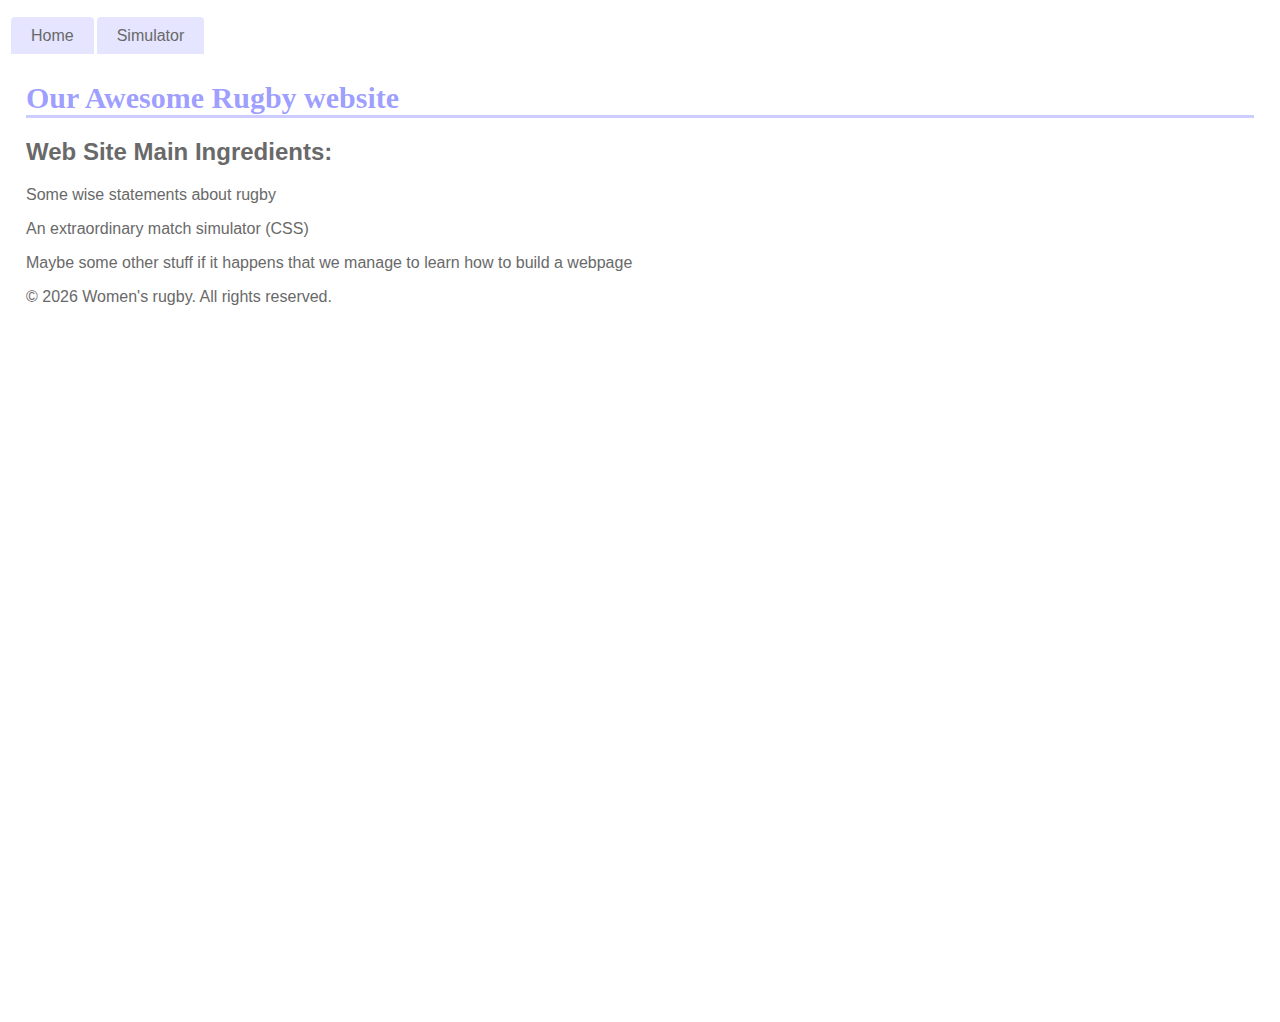
<file: main.html>
<!DOCTYPE html>
<html>

<head>
	<title>Our Awesome Rugby website</title>
	<link href="site.css" rel="stylesheet">
</head>

<body>
	<nav id="nav01"></nav>

	<div id="main">

	<h1>Our Awesome Rugby website </h1>
	<h2>Web Site Main Ingredients:</h2>


	<p>Some wise statements about rugby</p>
	<p>An extraordinary match simulator (CSS)</p>
	<p>Maybe some other stuff if it happens that we manage to learn how to build a webpage</p>
	<footer id="foot01"></footer>

	</div>

	<script src="script.js"></script>

</body>
</html>
</file>
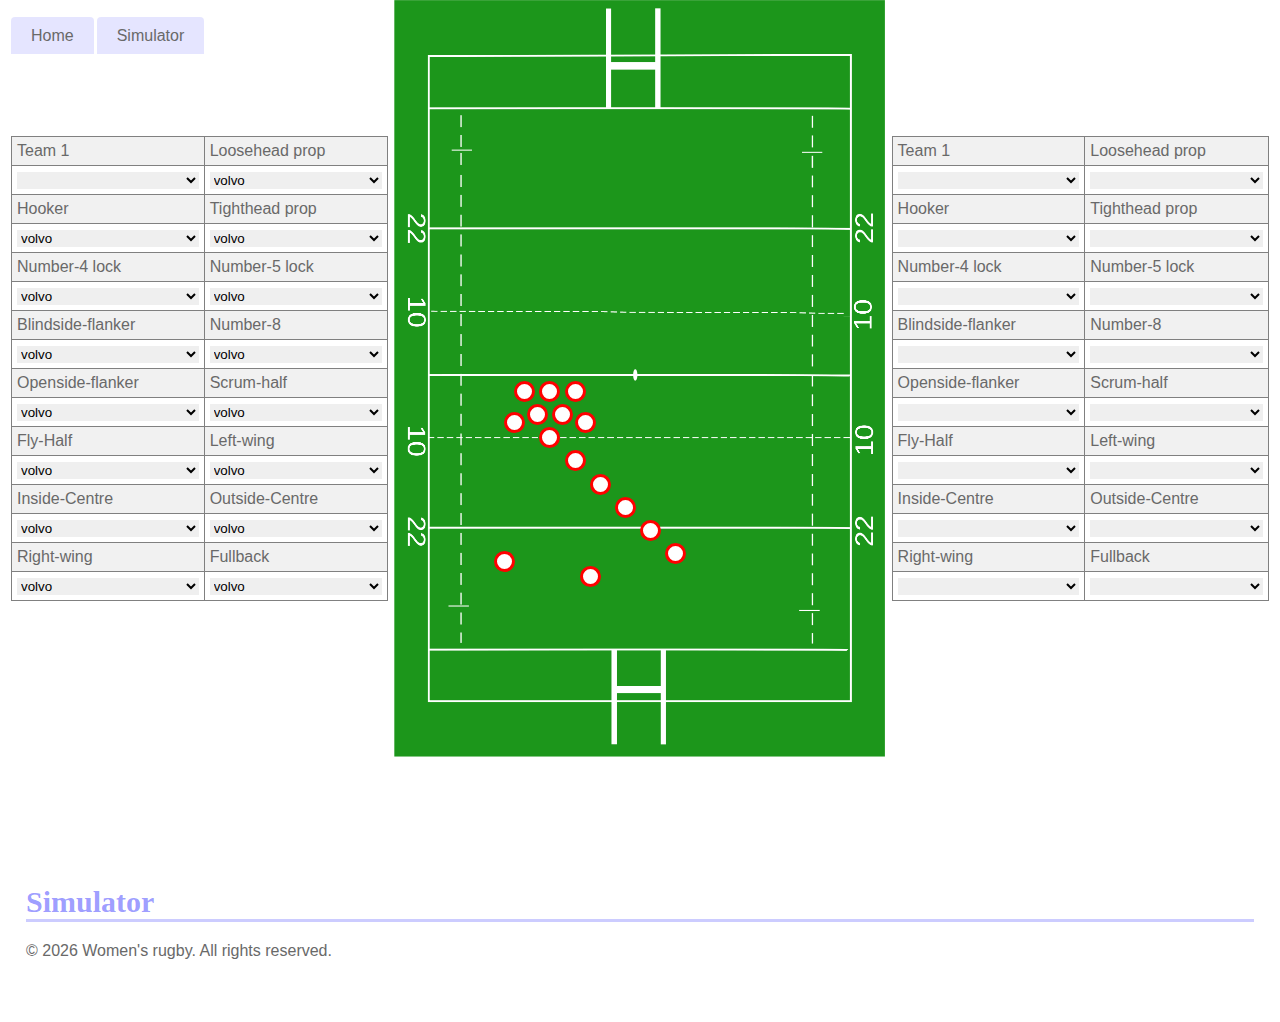
<file: simulator.html>
<!DOCTYPE html>
<html>

<head>
<script src="https://ajax.googleapis.com/ajax/libs/jquery/1.12.0/jquery.min.js"></script>
<script type="text/javascript">
var player_pos = ["Loosehead-prop","Hooker","Tighthead-prop","Number-4-lock",
			  "Number-5-lock","Blindside-flanker","Number-8","Openside-flanker",
			  "Scrum-half","Fly-Half","Left-wing","Inside-Centre","Outside-Centre",
		  	  "Right-wing","Fullback"];

var langArray = ["volvo","saab","empty"];

$(document).ready(function() {

    
       
	
	$(player_pos).each(function( index,value_node ) {  

		if($("#" + value_node + "_team_1").val() == "empty" ){$("#" + value_node + "_team_1_img").hide();}  

        	$("#" + value_node + "_team_1").on("change" , function() {

            	 	if( this.value != "empty"){

                		   $("#" + value_node + "_team_1_img").show();
		   
             		 }
              		else{
                		   $("#" + value_node + "_team_1_img").hide(); 
            		 }
        	});

		select_el = document.getElementById(value_node + "_team_1");

		$(langArray).each(function( subindex,value_name ) {  
   			var opt = document.createElement('option');
    			opt.value = value_name;
    			opt.innerHTML = value_name;
    			select_el.appendChild(opt);
		});
		

   	 });


		



});
</script>

<style>
#nation_menu {
    width: 800px;
    height:  600px;
    margin: 30px;
    margin-left: 350px;
    border: 1px solid grey;
  }

span.simulator_head {
    padding: 80px;
    height:  0px;
}


#team1 {
	height:500px; //700px;
  	width:30%; //400px;
	margin-top: 80px;
	float:left;
}

#field {
	height:100%; //700px;
  	width:40%; //1300px;
	margin-top: -62px;
	float:left;
	background-image: url(rugbyfield.png);
	background-size: 100% 100%;
	max-width:100%;
	position: relative;
}

#team2 {
	height:500px; //700px;
  	width:30%; //400px;
	margin-top: 80px;
	float:left;
}


select.menu {
    padding: 20px;
    margin:  40px;
}

div.overlay_image {
    position:absolute;
    width: 15px; 
    height: 15px;
    border-radius: 50px;
    background: #ffffff;
    border-style: solid;
    border-color: red;
}

.main-container {
    background: #fff none repeat scroll 0 0;
    clear: both;
    max-width: 100%;
    margin: 0 auto;
    padding: 0;
    width: 2200px;
    height:770px;
}

input {
	margin:0;
	height:100%; 
	width: 100%;
	border: none;
	border-color: transparent;
}

td {
	padding:0;
}

select {
	width: 100%;
	height: 100%;
	margin:0;
	padding:0;
	border: none;
	border-color: transparent;
	-moz-appearance: none;
    	text-indent: 0.01px;
    	text-overflow: '';
}

</style>
  <title>Simulator</title>
  <meta charset="UTF-8">
  <link href="site.css" rel="stylesheet">
</head>


<body>
<nav id="nav01"></nav>

<!--
style="height: 1050px;width=500px;clear: both;"
-->
<div class="main-container"> 


	<div id="team1">
	<form style="max-width:100%;" >
		<table style="max-width:100%;">
			<tr>	
				<td>Team 1</td>
   			 	<td>Loosehead prop</td>
  			</tr>
  			 <tr>	
   			 	<td> <select type="text" id="Team-1" name="Team-1">
				     </select>
				</td>
   			 	<td><select type="text" id="Loosehead-prop_team_1" name="Loosehead-prop_team_1">
				     </select>
				</td>
  			</tr>


			<tr>	
				<td>Hooker</td>
   			 	<td>Tighthead prop</td>
  			</tr>
			<tr>	
   			 	<td> <select type="text" id="Hooker_team_1" name="Hooker_team_1" value=""> </td>
   			 	<td><select type="text" id="Tighthead-prop_team_1"  name="Tighthead-prop_team_1" value=""></td>
  			</tr>



			<tr>	
				<td>Number-4 lock</td>
   			 	<td>Number-5 lock</td>
  			</tr>
  			 <tr>	
   			 	<td> <select type="text" id="Number-4-lock_team_1" name="Number-4-lock_team_1" value=""> </td>
   			 	<td><select type="text" id="Number-5-lock_team_1" name="Number-5-lock_team_1" value=""></td>
  			</tr>



			<tr>	
				<td>Blindside-flanker</td>
   			 	<td>Number-8</td>
  			</tr>
  			 <tr>	
   			 	<td> <select type="text" id="Blindside-flanker_team_1" name="Blindside-flanker_team_1" value=""> </td>
   			 	<td><select type="text" id="Number-8_team_1" name="Number-8_team_1" value=""></td>
  			</tr>




			<tr>	
				<td>Openside-flanker</td>
   			 	<td>Scrum-half</td>
  			</tr>
  			 <tr>	
   			 	<td> <select type="text" id="Openside-flanker_team_1" name="Openside-flanker_team_1" value=""> </td>
   			 	<td><select type="text" id="Scrum-half_team_1" name="Scrum-half_team_1" value=""></td>
  			</tr>



			<tr>	
				<td>Fly-Half</td>
   			 	<td>Left-wing</td>
  			</tr>
  			 <tr>	
   			 	<td> <select type="text" id="Fly-Half_team_1" name="Fly-Half_team_1" value=""> </td>
   			 	<td><select type="text" id="Left-wing_team_1" name="Left-wing_team_1" value=""></td>
  			</tr>



			<tr>	
				<td>Inside-Centre</td>
   			 	<td>Outside-Centre</td>
  			</tr>
  			 <tr>	
   			 	<td> <select type="text" id="Inside-Centre_team_1" name="Inside-Centre_team_1" value=""> </td>
   			 	<td><select type="text" id="Outside-Centre_team_1" name="Outside-Centre_team_1" value=""></td>
  			</tr>




			<tr>	
				<td>Right-wing</td>
   			 	<td>Fullback</td>
  			</tr>
  			 <tr>	
   			 	<td> <select type="text" id="Right-wing_team_1" name="Right-wing_team_1" value=""> </td>
   			 	<td><select type="text" id="Fullback_team_1" name="Fullback_team_1" value=""></td>
  			</tr>
		</table> 
	</form>
	</div>

	<div id="field">
   		<div id="Loosehead-prop_team_1_img"   class="overlay_image" style="left:35%;bottom:47%;" title="Player 1"></div>
		<div id="Hooker_team_1_img"           class="overlay_image" style="left:30%;bottom:47%;" title="Player 1"></div>
		<div id="Tighthead-prop_team_1_img"   class="overlay_image" style="left:25%;bottom:47%;" title="Player 1"></div>

		<div id="Number-4-lock_team_1_img"    class="overlay_image" style="left:32.5%;bottom:44%;" title="Player 1"></div>
		<div id="Number-5-lock_team_1_img"    class="overlay_image" style="left:27.5%;bottom:44%;" title="Player 1"></div>

	       <div id="Blindside-flanker_team_1_img" class="overlay_image" style="left:23%;bottom:43%;" title="Player 1"></div>
		<div id="Number-8_team_1_img"         class="overlay_image" style="left:37%;bottom:43%;" title="Player 1"></div>

		<div id="Openside-flanker_team_1_img" class="overlay_image" style="left:30%;bottom:41%;" title="Player 1"></div>
		<div id="Scrum-half_team_1_img"       class="overlay_image" style="left:35%;bottom:38%;" title="Player 1"></div>
		<div id="Fly-Half_team_1_img"         class="overlay_image" style="left:40%;bottom:35%;" title="Player 1"></div>
		<div id="Left-wing_team_1_img"        class="overlay_image" style="left:45%;bottom:32%;" title="Player 1"></div>
		<div id="Inside-Centre_team_1_img"    class="overlay_image" style="left:50%;bottom:29%;" title="Player 1"></div>
		<div id="Outside-Centre_team_1_img"   class="overlay_image" style="left:55%;bottom:26%;" title="Player 1"></div>

		<div id="Right-wing_team_1_img"       class="overlay_image" style="left:38%;bottom:23%;" title="Player 1"></div>
		<div id="Fullback_team_1_img"         class="overlay_image" style="left:21%;bottom:25%;" title="Player 1"></div>
	</div>

	<div id="team2">
	<form style="max-width:100%;">
		<table style="max-width:100%;">
			<tr>	
				<td>Team 1</td>
   			 	<td>Loosehead prop</td>
  			</tr>
  			 <tr>	
   			 	<td> <select type="text" id="Team 1" name="firstname"> </td>
   			 	<td><select type="text" id="Loosehead-prop_team_2" name="firstname"></td>
  			</tr>


			<tr>	
				<td>Hooker</td>
   			 	<td>Tighthead prop</td>
  			</tr>
			<tr>	
   			 	<td> <select type="text" id="Hooker_team_2" name="firstname" value=""> </td>
   			 	<td><select type="text" id="Tighthead-prop_team_2"  name="firstname"></td>
  			</tr>



			<tr>	
				<td>Number-4 lock</td>
   			 	<td>Number-5 lock</td>
  			</tr>
  			 <tr>	
   			 	<td> <select type="text" id="Number-4-lock_team_2" name="firstname"> </td>
   			 	<td><select type="text" id="Number-5-lock_team_2" name="firstname"></td>
  			</tr>



			<tr>	
				<td>Blindside-flanker</td>
   			 	<td>Number-8</td>
  			</tr>
  			 <tr>	
   			 	<td> <select type="text" id="Blindside-flanker_team_2" name="firstname"> </td>
   			 	<td><select type="text" id="Number-8_team_2" name="firstname"></td>
  			</tr>




			<tr>	
				<td>Openside-flanker</td>
   			 	<td>Scrum-half</td>
  			</tr>
  			 <tr>	
   			 	<td> <select type="text" id="Openside-flanker_team_2" name="firstname"> </td>
   			 	<td><select type="text" id="Scrum-half_team_2" name="firstname"></td>
  			</tr>



			<tr>	
				<td>Fly-Half</td>
   			 	<td>Left-wing</td>
  			</tr>
  			 <tr>	
   			 	<td> <select type="text" id="Fly-Half_team_2" name="firstname"> </td>
   			 	<td><select type="text" id="Left-wing_team_2" name="firstname"></td>
  			</tr>



			<tr>	
				<td>Inside-Centre</td>
   			 	<td>Outside-Centre</td>
  			</tr>
  			 <tr>	
   			 	<td> <select type="text" id="Inside-Centre_team_2" name="firstname"> </td>
   			 	<td><select type="text" id="Outside-Centre_team_2" name="firstname"></td>
  			</tr>




			<tr>	
				<td>Right-wing</td>
   			 	<td>Fullback</td>
  			</tr>
  			 <tr>	
   			 	<td> <select type="text" id="Right-wing_team_2" name="firstname"> </td>
   			 	<td><select type="text" id="Fullback_team_2" name="firstname"></td>
  			</tr>
		</table> 
	</form>
	</div>

<!--
	<div  >

	<form id="nation_menu" action="test.php" method="post" style="text-align:center;background-image:url(rugby_italie_angleterre.jpg);background-size: 100% 100%;" action="action_page.php">
  
  		<br> <br>

 		<span style="color: rgba(255,0,0,0.65);font-size: 200%;font-family:Impact, Charcoal, sans-serif;text-shadow: 0 0 0.2em #F87, 0 0 0.2em #F87;" class="simulator_head">Team 1</span>          
  		<span style="color: rgba(0,0,255,0.45);font-size: 200%;font-family:Impact, Charcoal, sans-serif;text-shadow: 0 0 0.2em #87F, 0 0 0.2em #87F,0 0 0.2em #87F" class="simulator_head">Team 2</span> 

  		<br><br>
  
		  <select input style="color: rgba(255,0,0,0.65);font-size: 200%;font-family:Impact, Charcoal, sans-serif" class="menu" name="team1">
   			 <option value="England" selected> England </option>
   			 <option value="France" > France </option>
   			 <option value="Scotland"> Scotland </option>
   			 <option value="Wales"> Wales </option>
    			<option value="Rd"> Random </option>
  		</select>

 		<select style="color: rgba(0,0,255,0.65);font-size: 200%;font-family:Impact, Charcoal, sans-serif" class="menu" name="team2">
  			  <option value="England" > England </option>
 			   <option value="France" selected> France </option>
    			<option value="Scotland"> Scotland </option>
   			 <option value="Wales"> Wales </option>
    			<option value="Rd"> Random </option>
  		</select>

  		<br><br>
  		<input type="submit" value="Get Selected Values"/>
 		</form> 

	</div>

<div>
   		 <div><img src="rugbyfield.png" height="700" width="1300"></div>
   		 <div id="overlay_image" title="Player 1"></div>
	</div>
-->
	
	 <br style="clear: left;" />
</div>

<p id="demo"></p>



<div id="main">
<br>
<h1>Simulator</h1>


<footer id="foot01"></footer>
</div>

<script src="script.js"></script>

</body>
</html>
</file>
<file: site.css>
body {
    font-family: "Trebuchet MS", Verdana, sans-serif;
    font-size: 16px;
    
    color: #696969;
    padding: 3px;
    height: 1000px;
}

#main {
    padding: 5px;
    padding-left:  15px;
    padding-right: 15px;
    /*background-color: #ffffff;*/
    border-radius: 0 0 5px 5px;
}

h1 {
    font-family: Georgia, serif;
    border-bottom: 3px solid rgba(0,0,255,0.2);
    color: rgba(0,0,255,0.4);
    font-size: 30px;
}

table {
    width:100%;
}

table, th , td {
    border: 1px solid grey;
    border-collapse: collapse;
    padding: 5px;
}

th {
    text-align: left;
}

table tr:nth-child(odd) {
    background-color: #f1f1f1;
}
table tr:nth-child(even) {
    background-color: #ffffff;
} 

ul#menu {
    padding: 0;
    margin-bottom: 11px;
}

ul#menu li {
    display: inline;
    margin-right: 3px;
}

ul#menu li a {
    background-color: rgba(0,0,255,0.1);
    padding: 10px 20px;
    text-decoration: none;
    color: #696969;
    border-radius: 4px 4px 0 0;
}

ul#menu li a:hover {
    color: white;
    background-color: black;
}
</file>
